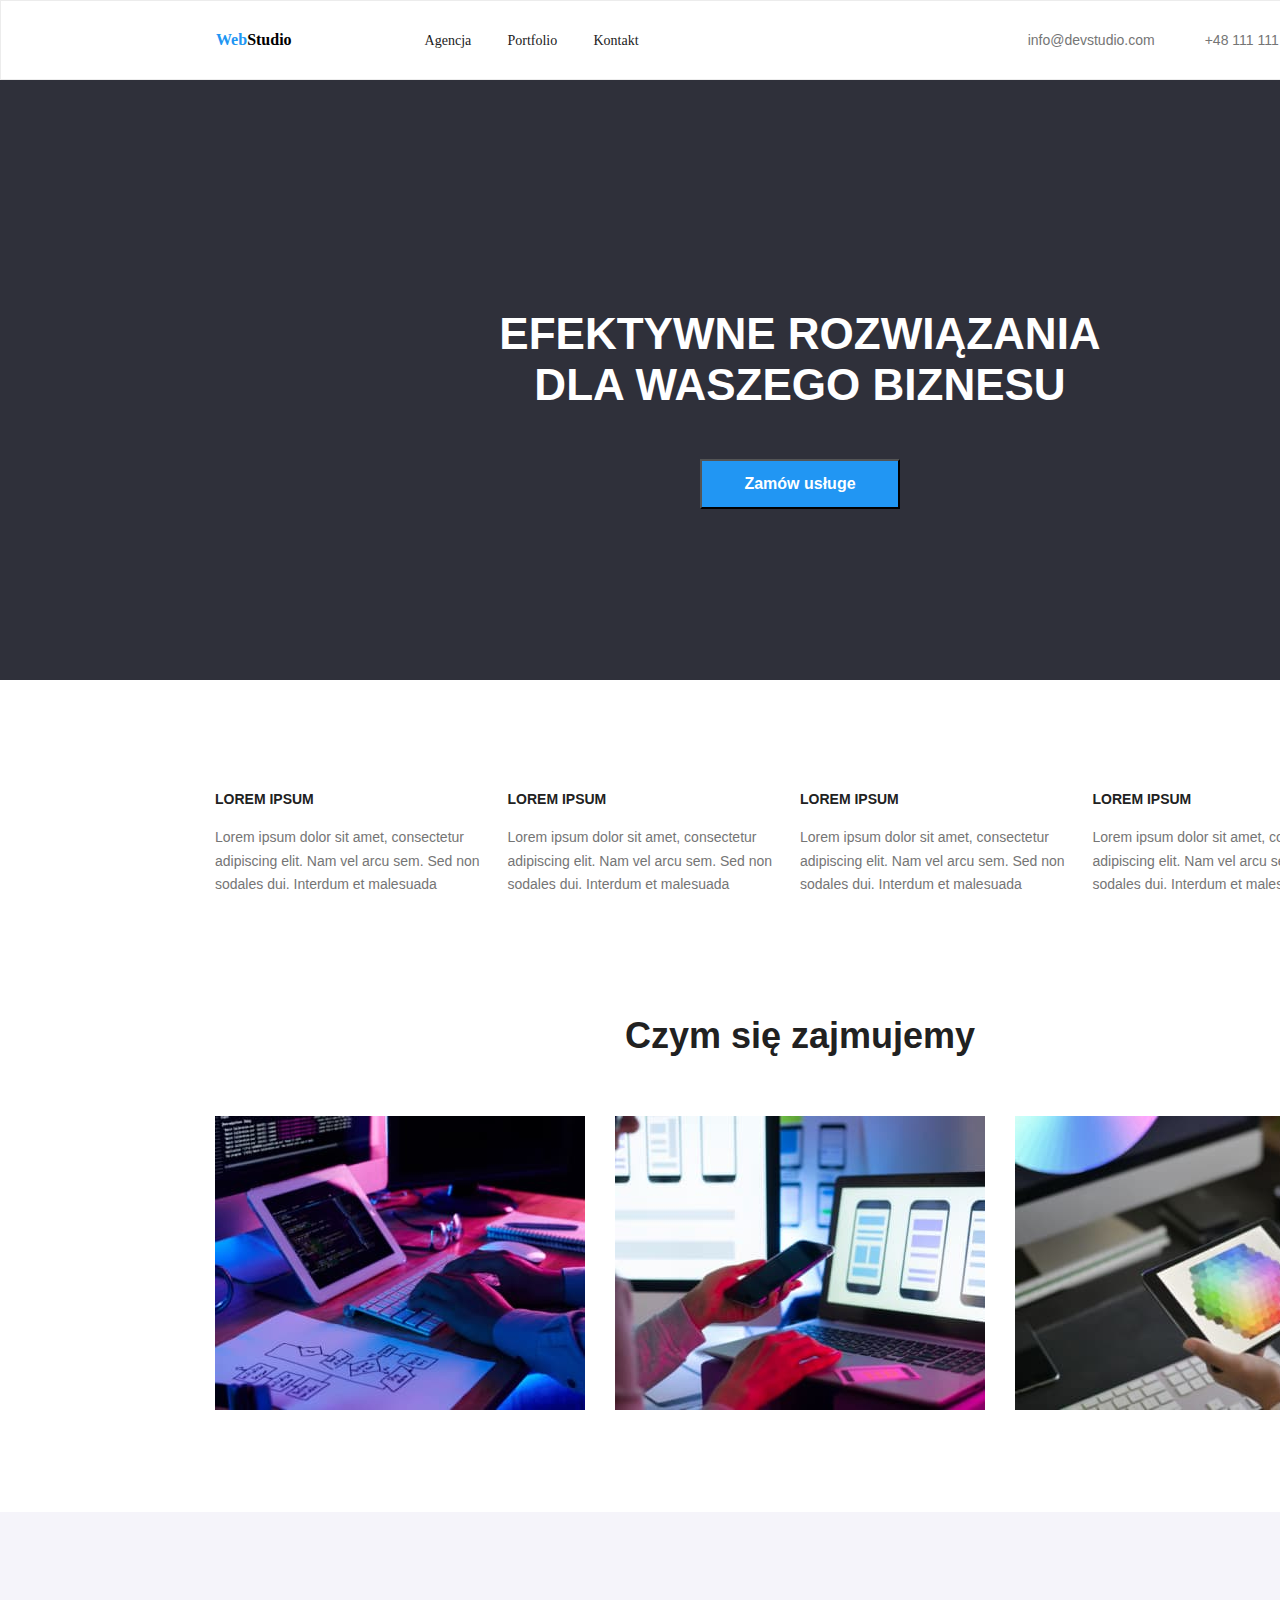
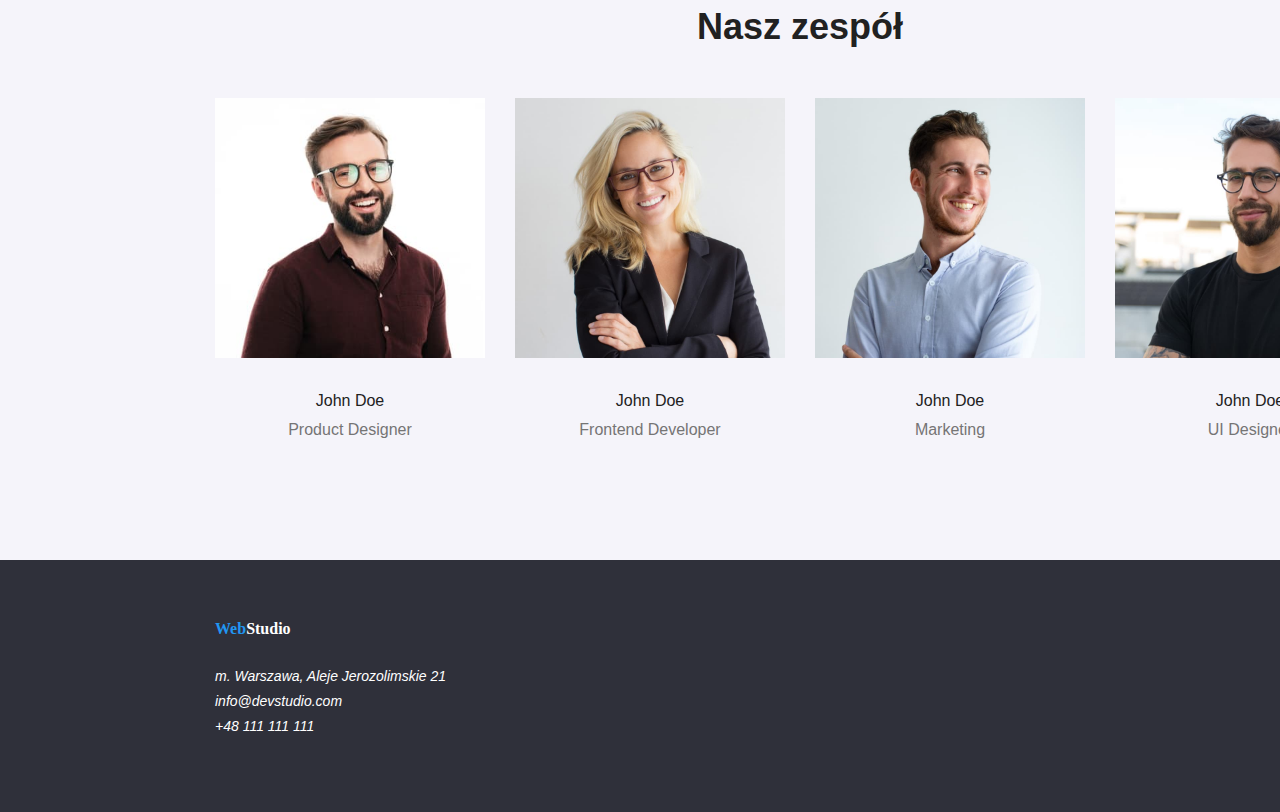
<file: index.html>
<!DOCTYPE html>
<html lang="pl">
  <head>
    <meta charset="UTF-8" />
    <meta http-equiv="X-UA-Compatible" content="IE=edge" />
    <meta name="viewport" content="width=device-width, initial-scale=1.0" />
    <title>hw2 - main pages</title>
    <link
      rel="stylesheet"
      href="https://cdnjs.cloudflare.com/ajax/libs/modern-normalize/1.0.0/modern-normalize.min.css"
    />
    <link rel="stylesheet" href="./css/styles.css" />
    <link rel="preconnect" href="https://fonts.googleapis.com" />
    <link rel="preconnect" href="https://fonts.gstatic.com" crossorigin />
    <link
      href="https: //fonts.googleapis.com/css2?family= Roboto & display rodzina= Raleway:wght@700 &rodzina= Roboto:waga@400;500;700;900 & swap"
      rel="stylesheet"
    />
  </head>
  <body>
    <header class="navi-block">
      <a href="index.html" class="logo">
        <span class="web-logo">Web</span>Studio</a
      >
      <nav>
        <ul class="link-container">
          <li><a href="agencja.html" class="link">Agencja</a></li>
          <li><a href="portfolio.html" class="link">Portfolio</a></li>
          <li><a href="#" class="link">Kontakt</a></li>
        </ul>
      </nav>
      <div class="contact-container">
        <a href="mailto:info@devstudio.com" class="contact"
          >info@devstudio.com</a
        >

        <a href="48111111111" class="contact">+48 111 111 111</a>
      </div>
    </header>

    <main>
      <!-- Section Hero -->
      <section class="hero-container">
        <h1 class="title">EFEKTYWNE ROZWIĄZANIA DLA WASZEGO BIZNESU</h1>

        <button type="button" class="text-button">Zamów usługe</button>
      </section>

      <!-- Section First -->

      <section class="text">
        <div class="section description">
          <div>
            <h3 class="title-p">LOREM IPSUM</h3>
            <p>
              Lorem ipsum dolor sit amet, consectetur adipiscing elit. Nam vel
              arcu sem. Sed non sodales dui. Interdum et malesuada
            </p>
          </div>

          <div>
            <h3 class="title-p">LOREM IPSUM</h3>
            <p>
              Lorem ipsum dolor sit amet, consectetur adipiscing elit. Nam vel
              arcu sem. Sed non sodales dui. Interdum et malesuada
            </p>
          </div>

          <div>
            <h3 class="title-p">LOREM IPSUM</h3>
            <p>
              Lorem ipsum dolor sit amet, consectetur adipiscing elit. Nam vel
              arcu sem. Sed non sodales dui. Interdum et malesuada
            </p>
          </div>

          <div>
            <h3 class="title-p">LOREM IPSUM</h3>
            <p>
              Lorem ipsum dolor sit amet, consectetur adipiscing elit. Nam vel
              arcu sem. Sed non sodales dui. Interdum et malesuada
            </p>
          </div>
        </div>

        <h2 class="secondary-head">Czym się zajmujemy</h2>
        <ul class="images-position">
          <li>
            <img
              src="images/box1zm.jpg"
              alt="wieczorna praca przy komputerze"
              width="370"
              height="294"
            />
          </li>

          <li>
            <img
              src="images/box2zm.jpg"
              alt="kopiowanie zawartości telefonu"
              width="370"
              height="294"
            />
          </li>

          <li>
            <img
              src="images/box3zm.jpg"
              alt="grafika na tablecie"
              width="370"
              height="294"
            />
          </li>
        </ul>
      </section>
      <!-- Section Second -->
      <section class="second-background">
        <h2 class="secondary-head-2">Nasz zespół</h2>
        <ul class="personal-data images-position">
          <li>
            <figure class="figure">
              <img
                src="images/img1.jpg"
                alt="pierwszy członek zespołu"
                width="270"
                height="260"
              />
              <figcaption class="figcaption">
                John Doe<span class="job-position"> Product Designer</span>
              </figcaption>
            </figure>
          </li>

          <li>
            <figure class="figure">
              <img
                src="images/img2.jpg"
                alt="drugi członek zespołu"
                width="270"
                height="260"
              />
              <figcaption class="figcaption">
                John Doe<span class="job-position"> Frontend Developer</span>
              </figcaption>
            </figure>
          </li>

          <li>
            <figure class="figure">
              <img
                src="images/img3.jpg"
                alt="trzeci członek zespołu"
                width="270"
                height="260"
              />
              <figcaption class="figcaption">
                John Doe<span class="job-position"> Marketing</span>
              </figcaption>
            </figure>
          </li>
          <li>
            <figure class="figure">
              <img
                src="images/img4.jpg"
                alt="czwarty członek zespołu"
                width="270"
                height="260"
              />
              <figcaption class="figcaption">
                John Doe<span class="job-position"> UI Designer</span>
              </figcaption>
            </figure>
          </li>
        </ul>
      </section>
    </main>

    <!-- footer section -->

    <footer class="background">
      <a href="index.html" class="logo-footer"
        ><span class="web-logo">Web</span>Studio</a
      >
      <address class="contact-footer">
        <p class="place">m. Warszawa, Aleje Jerozolimskie 21</p>
        <a href="mailto:info@devstudio.com" class="link-footer"
          >info@devstudio.com</a
        >

        <a href="48111111111" class="link-footer">+48 111 111 111</a>
      </address>
    </footer>
  </body>
</html>
</file>
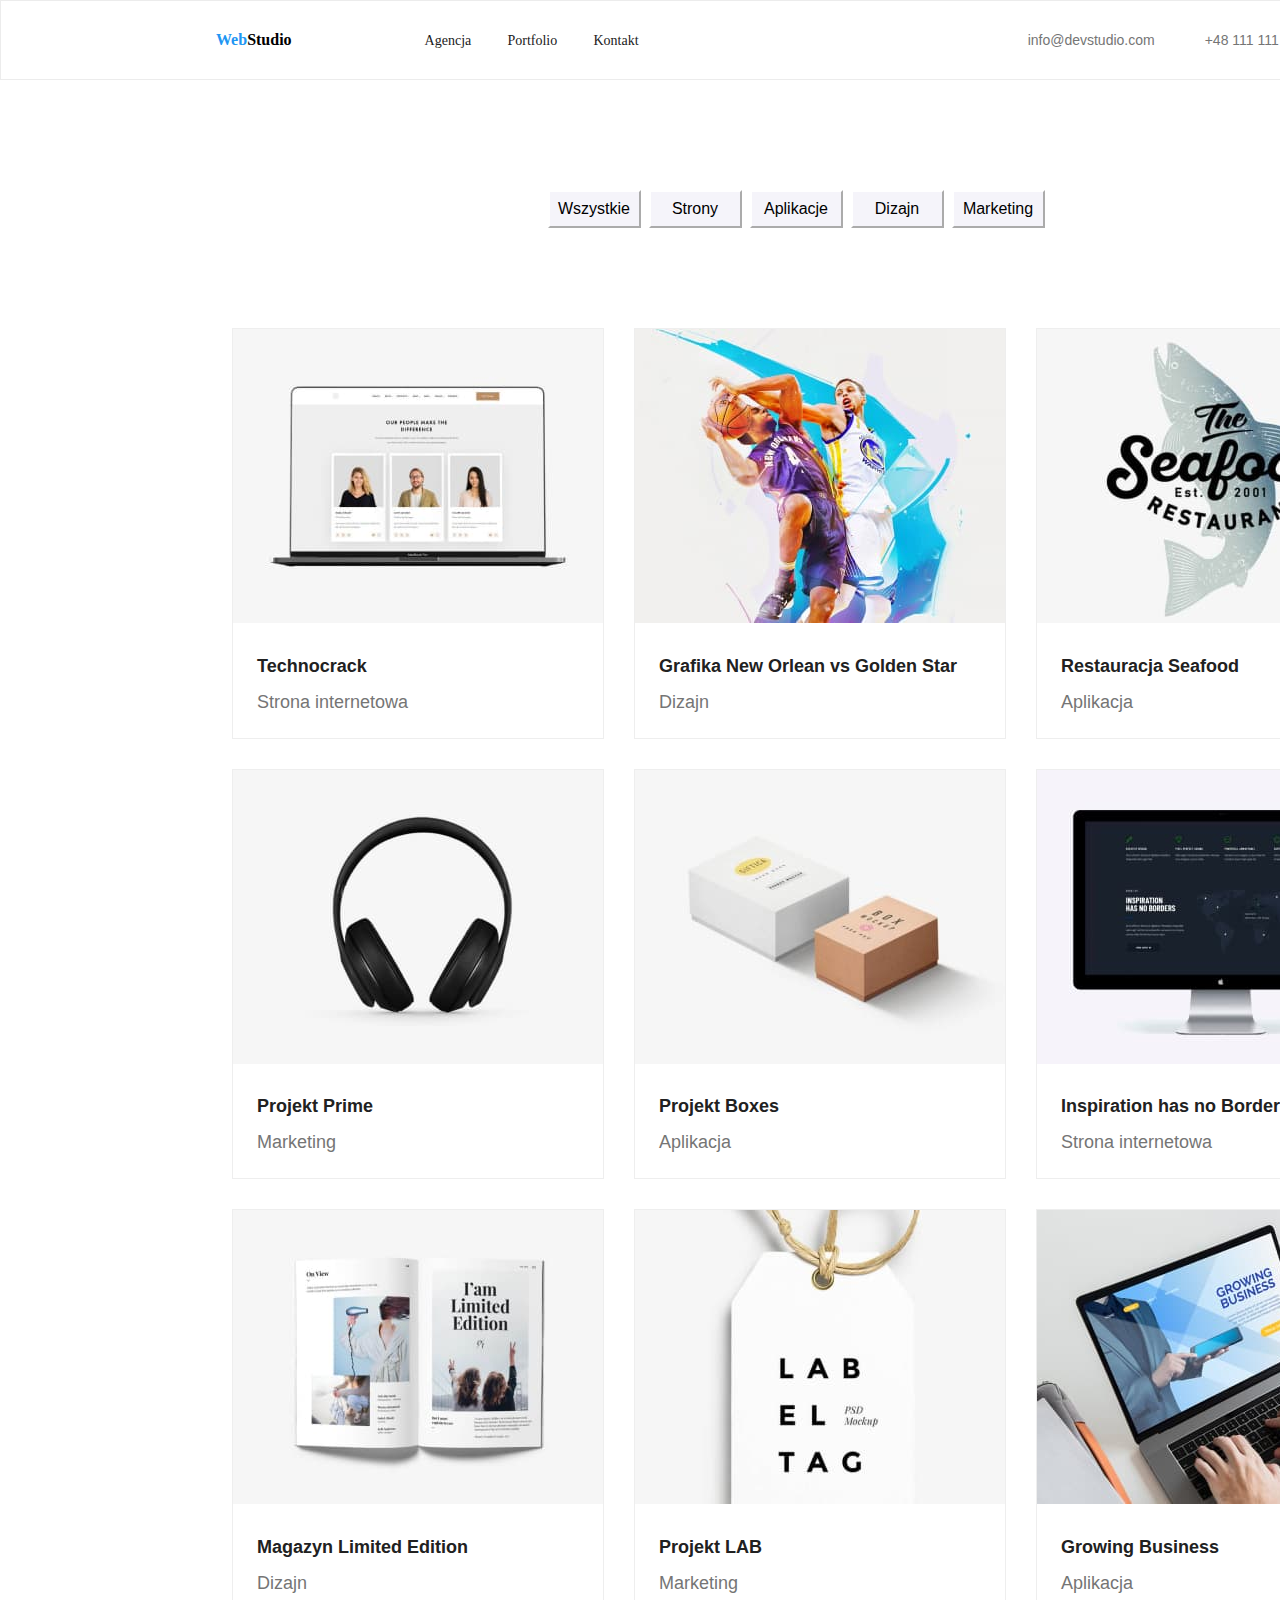
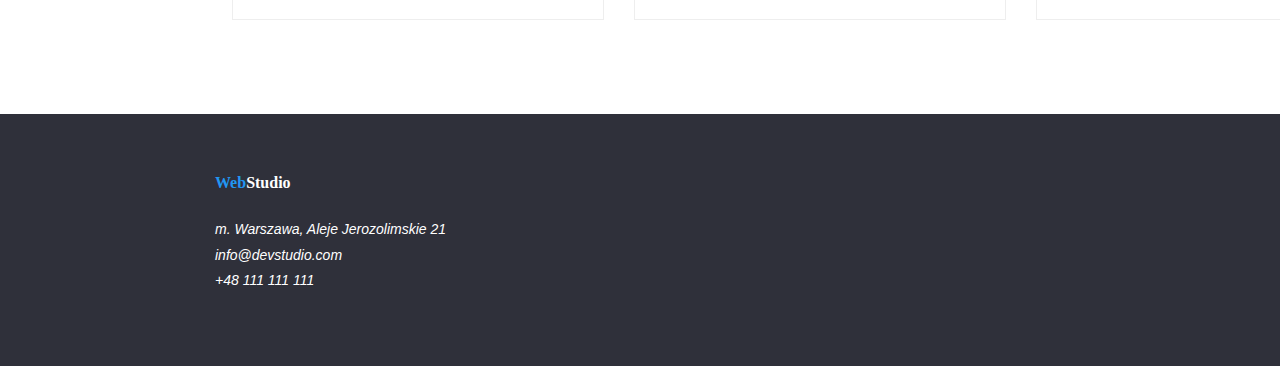
<file: portfolio.html>
<!DOCTYPE html>
<html lang="pl">
  <head>
    <meta charset="UTF-8" />
    <meta http-equiv="X-UA-Compatible" content="IE=edge" />
    <meta name="viewport" content="width=device-width, initial-scale=1.0" />
    <title>hw2 - portfolio</title>
    <link
      rel="stylesheet"
      href="https://cdnjs.cloudflare.com/ajax/libs/modern-normalize/1.0.0/modern-normalize.min.css"
    />
    <link rel="stylesheet" href="./css/styles.css" />
    <link rel="preconnect" href="https://fonts.googleapis.com" />
    <link rel="preconnect" href="https://fonts.gstatic.com" crossorigin />
    <link
      href="https: //fonts.googleapis.com/css2?family= Roboto & display rodzina= Raleway:wght@700 &rodzina= Roboto:waga@400;500;700;900 & swap"
      rel="stylesheet"
    />
  </head>
  <body>
    <header class="navi-block">
      <a href="index.html" class="logo">
        <span class="web-logo">Web</span>Studio</a
      >
      <nav>
        <ul class="link-container">
          <li><a href="agencja.html" class="link">Agencja</a></li>
          <li><a href="portfolio.html" class="link">Portfolio</a></li>
          <li><a href="#" class="link">Kontakt</a></li>
        </ul>
      </nav>
      <div class="contact-container">
        <a href="mailto:info@devstudio.com" class="contact"
          >info@devstudio.com</a
        >

        <a href="48111111111" class="contact">+48 111 111 111</a>
      </div>
    </header>
    <main>
      <ul class="filter-button">
        <li>
          <button type="button" class="button-portfolio">Wszystkie</button>
        </li>
        <li>
          <button type="button" class="button-portfolio">Strony</button>
        </li>
        <li>
          <button type="button" class="button-portfolio">Aplikacje</button>
        </li>
        <li>
          <button type="button" class="button-portfolio">Dizajn</button>
        </li>
        <li>
          <button type="button" class="button-portfolio">Marketing</button>
        </li>
      </ul>

      <ul class="project-name">
        <li class="item">
          <figure>
            <img
              src="images/nowy1.jpg"
              alt="pierwsza przykładowa strona internetowa"
              width="370"
              height="294"
            />
            <figcaption class="figcaption-2">
              Technocrack<span class="type-project"> Strona internetowa</span>
            </figcaption>
          </figure>
        </li>

        <li class="item">
          <figure>
            <img
              src="images/nowy2.jpg"
              alt="pierwszy przykładowy dizajn"
              width="370"
              height="294"
            />
            <figcaption class="figcaption-2">
              Grafika New Orlean vs Golden Star<span class="type-project">
                Dizajn</span
              >
            </figcaption>
          </figure>
        </li>

        <li class="item">
          <figure>
            <img
              src="images/nowy3.jpg"
              alt="pierszwy przykład aplikacji"
              width="370"
              height="294"
            />
            <figcaption class="figcaption-2">
              Restauracja Seafood <span class="type-project"> Aplikacja</span>
            </figcaption>
          </figure>
        </li>
        <li class="item">
          <figure>
            <img
              src="images/nowy4.jpg"
              alt="pierwszy przykład działalności marketingowej"
              width="370"
              height="294"
            />
            <figcaption class="figcaption-2">
              Projekt Prime<span class="type-project"> Marketing</span>
            </figcaption>
          </figure>
        </li>

        <li class="item">
          <figure>
            <img
              src="images/nowy5.jpg"
              alt="drugi przykład aplikacji"
              width="370"
              height="294"
            />
            <figcaption class="figcaption-2">
              Projekt Boxes<span class="type-project"> Aplikacja</span>
            </figcaption>
          </figure>
        </li>

        <li class="item">
          <figure>
            <img
              src="images/nowy6.jpg"
              alt="drugi przykład strony internetowej"
              width="370"
              height="294"
            />
            <figcaption class="figcaption-2">
              Inspiration has no Borders
              <span class="type-project"> Strona internetowa</span>
            </figcaption>
          </figure>
        </li>

        <li class="item">
          <figure>
            <img
              src="images/nowy7.jpg"
              alt="drugi przykładowy dizajn"
              width="370"
              height="294"
            />
            <figcaption class="figcaption-2">
              Magazyn Limited Edition<span class="type-project"> Dizajn</span>
            </figcaption>
          </figure>
        </li>
        <li class="item">
          <figure>
            <img
              src="images/nowy8.jpg"
              alt="drugi przykład działalności marketingowej"
              width="370"
              height="294"
            />
            <figcaption class="figcaption-2">
              Projekt LAB<span class="type-project"> Marketing</span>
            </figcaption>
          </figure>
        </li>
        <li class="item">
          <figure>
            <img
              src="images/nowy9.jpg"
              alt="trzeci przykład aplikacji"
              width="370"
              height="294"
            />
            <figcaption class="figcaption-2">
              Growing Business <span class="type-project"> Aplikacja</span>
            </figcaption>
        </li>
      </ul>
    </main>

    <footer class="background">
      <a href="index.html" class="logo-footer"
        ><span class="web-logo">Web</span>Studio</a
      >
      <address class="contact-footer">
        <p class="place">m. Warszawa, Aleje Jerozolimskie 21</p>
        <a href="mailto:info@devstudio.com" class="link-footer"
          >info@devstudio.com</a
        >

        <a href="48111111111" class="link-footer">+48 111 111 111</a>
      </address>
    </footer>
  </body>
</html>
</file>
<file: css/styles.css>
body {
  font-family: "Roboto", sans-serif;
  color: #212121;
  margin: 0 auto;
  width: 1600px;
}

:root {
  --colorBackground: #2f303a;
}
/*ogólna sekcja*/

.section {
  padding-top: 94px;
  padding-bottom: 94px;
  display: flex;
}

/*classes for header*/

.logo {
  font-family: "Raleway";
  font-weight: 700;
  font-size: 26;
  margin-left: 215px;
  margin-right: 93px;
  color: #000000;
  cursor: pointer;
  text-decoration: none;
}

.logo:hover,
.logo:focus {
  color: #2196f3;
  text-decoration: none;
}

.web-logo {
  color: #2196f3;
}

.navi-block {
  width: 1600px;
  height: 80px;
  display: flex;
  justify-content: space-around;
  flex-direction: row;
  align-items: center;
  border: 1px solid #ececec;
}

.link {
  font-weight: 500;
  font-size: 14px;
  color: #212121;
  font-family: Roboto;
  text-decoration: none;
}

.link:hover,
.link:focus {
  color: #2196f3;
  text-decoration: none;
}

.link-container {
  list-style: none;
  width: 254px;
  display: flex;
  justify-content: space-between;
}

.contact {
  font-weight: 500;
  font-size: 14px;
  color: #757575;
  text-decoration: none;
  padding-right: 50px;
}

.contact-container {
  margin-right: 227px;
  margin-left: 371px;
  width: 395px;
  display: flex;
  justify-content: center;
}

.contact:hover,
.contact:focus {
  color: #2196f3;
  text-decoration: none;
}

/*classes for hero-section*/

.hero-container {
  background-color: var(--colorBackground);
  width: 1600px;
  height: 600px;
  display: flex;
  align-items: center;
  flex-direction: column;
  padding-top: 200px;
}

.title {
  font-weight: 900;
  font-size: 44px;
  color: #ffffff;
  text-align: center;
  width: 696px;
  height: 120px;
}

.text-button {
  font-weight: 700;
  font-size: 16px;
  color: #ffffff;
  background-color: #2196f3;
  cursor: pointer;
  height: 50px;
  width: 200px;
}

.text-button:focus,
.text-button:hover {
  background-color: #f5f4fa;
}

.button-portfolio {
  font-weight: 500;
  font-size: 16px;
  border-color: #ffffff;
  background-color: #f5f4fa;
  cursor: pointer;
  width: 93px;
  height: 38px;
}

.button-portfolio:focus,
.button-portfolio:hover {
  background-color: #2196f3;
  color: #ffffff;
}

/* first section */

.text {
  font-size: 14px;
  font-weight: 400;
  color: #757575;
  line-height: 1.7;
}

.description {
  width: 1170px;
  margin: 0 215px;
}

.title-p {
  font-size: 14px;
  font-weight: 700;
  color: #212121;
}

.secondary-head {
  font-weight: 700;
  font-size: 36px;
  color: #212121;
  padding-bottom: 50px;
  margin: 0 auto;
  text-align: center;
}

.images-position {
  display: flex;
  width: 1170px;
  margin: 0 215px;
  list-style: none;
  padding-left: 0;
  padding-bottom: 94px;
  justify-content: space-between;
}

/* second section*/

.secondary-head-2 {
  font-weight: 700;
  font-size: 36px;
  color: #212121;
  padding-bottom: 50px;
  padding-top: 94px;
  margin: 0 auto;
  text-align: center;
}

.second-background {
  background-color: #f5f4fa;
  height: 648px;
}

.personal-data {
  font-weight: 500;
  font-size: 16px;
  line-height: 1.17;
}

.figure {
  margin: 0%;
}

.figcaption {
  display: flex;
  flex-direction: column;
  text-align: center;
  padding-top: 30px;
}

.job-position {
  font-size: 16px;
  color: #757575;
  padding-top: 10px;
}

/*footer section*/

.background {
  height: 252px;
  background-color: var(--colorBackground);
  padding-left: 215px;
  padding-bottom: 60px;
  padding-top: 60px;
}

.contact-footer {
  display: flex;
  flex-direction: column;
  padding-top: 9px;
}

.logo-footer {
  font-family: "Raleway";
  font-weight: 700;
  font-size: 26;
  color: #ffffff;
  text-decoration: none;
}

.logo-footer:hover,
.logo-footer:focus {
  color: #2196f3;
}

.place {
  font-size: 14px;
  color: #ffffff;
  margin: 0px;
  padding-top: 20px;
}

.link-footer {
  font-size: 14px;
  color: #ffffff;
  text-decoration: none;
  padding-top: 9px;
}

.link-footer:hover,
.link-footer:focus {
  color: #2196f3;
}

/* portfolio page */

.filter-button {
  list-style: none;
  display: flex;
  justify-content: center;
  padding-left: 0;
  padding-top: 94px;
  padding-bottom: 50px;
}

.filter-button > li {
  padding-right: 8px;
}

.project-name {
  display: flex;
  flex-wrap: wrap;
  justify-content: center;
  gap: 30px;
  font-weight: 700;
  font-size: 18px;
  list-style: none;
  padding-left: auto;
  padding-right: auto;
  padding-top: 34px;
  padding-bottom: 94px;
  margin: 0;
}

/*.item {
  flex-basis: calc((100% - 60px) / 3);
}*/

.project-name > li {
  border: 1px solid #eeeeee;
}
.project-name > li > figure {
  margin: 0;
}

.type-project {
  font-size: 18px;
  font-weight: 400;
  color: #757575;
}

.figcaption-2 {
  width: 322px;
  height: 70px;
  display: flex;
  flex-direction: column;
  line-height: 36px;
  margin-left: 24px;
  margin-top: 20px;
  margin-bottom: 20px;
  margin-right: auto;
}
</file>
